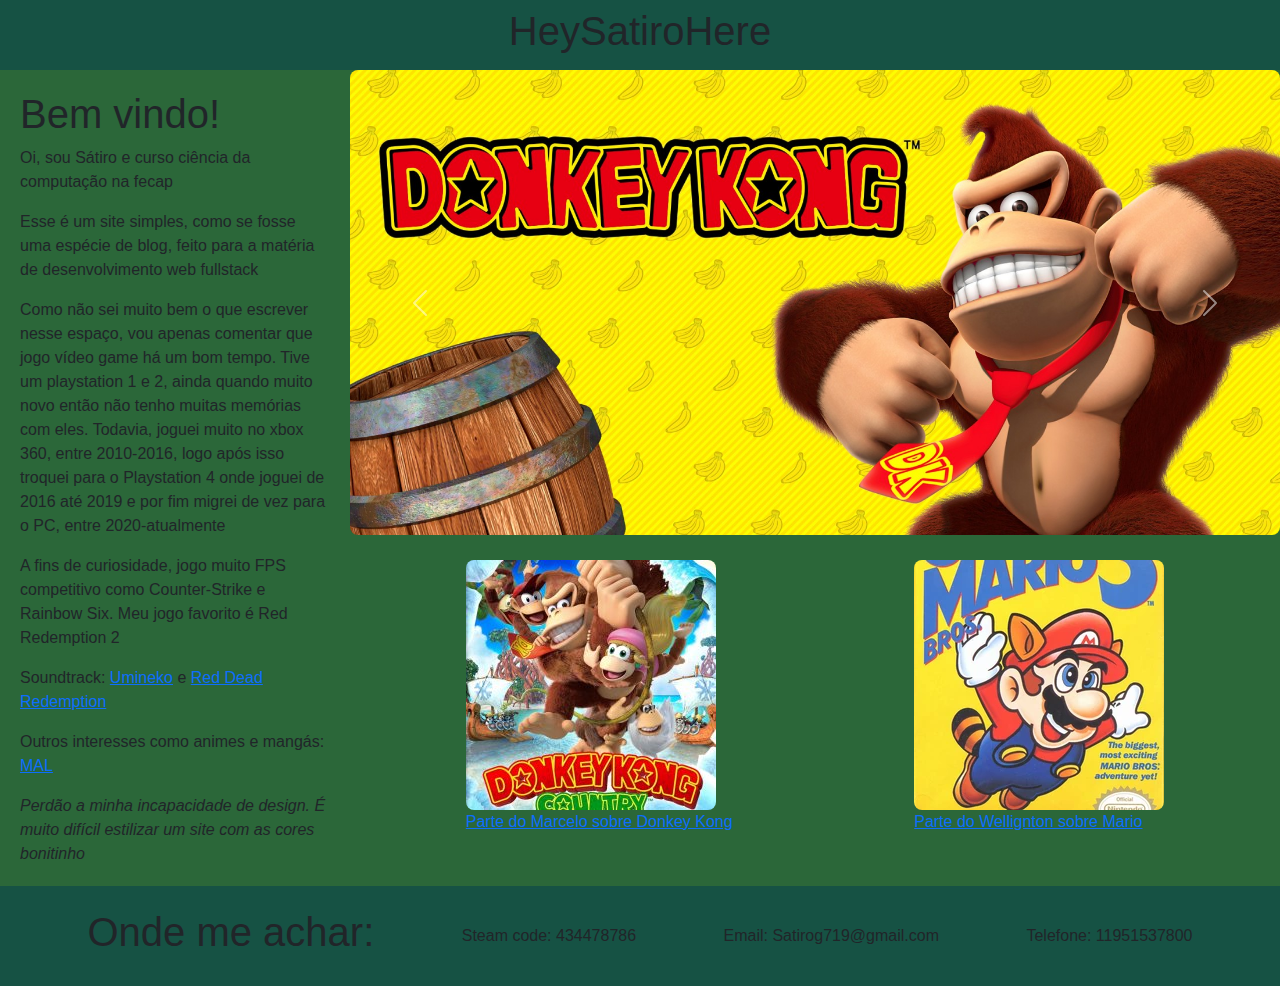
<file: index.html>
<!DOCTYPE html>
<html lang="en">
<head>
  <meta charset="UTF-8">
  <meta name="viewport" content="width=device-width, initial-scale=1.0">
  <link rel="stylesheet" href="/style/style.css">
  <link href="https://cdn.jsdelivr.net/npm/bootstrap@5.3.3/dist/css/bootstrap.min.css" rel="stylesheet" integrity="sha384-QWTKZyjpPEjISv5WaRU9OFeRpok6YctnYmDr5pNlyT2bRjXh0JMhjY6hW+ALEwIH" crossorigin="anonymous">
  <script src="https://cdn.jsdelivr.net/npm/bootstrap@5.3.3/dist/js/bootstrap.bundle.min.js" integrity="sha384-YvpcrYf0tY3lHB60NNkmXc5s9fDVZLESaAA55NDzOxhy9GkcIdslK1eN7N6jIeHz" crossorigin="anonymous"></script>
  <title>HeySatiroHere</title>
</head>
<body class="body-color">
  <header>
    <nav>
      <h1>HeySatiroHere</h1>
    </nav>
  </header>

  <main>   
    <div class="main-div">
        <aside>
          <section class="Section-Aside">
              <h1>Bem vindo!</h1>
                <p>Oi, sou Sátiro e curso ciência da computação na fecap</p>
                <p>Esse é um site simples, como se fosse uma espécie de blog, feito para a matéria de desenvolvimento web fullstack</p>
                <p>Como não sei muito bem o que escrever nesse espaço, vou apenas comentar que jogo vídeo game há um bom tempo. Tive um playstation 1 e 2, ainda quando muito novo então não tenho muitas memórias com eles. Todavia, joguei muito no xbox 360, entre 2010-2016, logo após isso troquei para o Playstation 4 onde joguei de 2016 até 2019 e por fim migrei de vez para o PC, entre 2020-atualmente</p>
                <p>A fins de curiosidade, jogo muito FPS competitivo como Counter-Strike e Rainbow Six. Meu jogo favorito é Red Redemption 2</p>
                <p>Soundtrack: <a href="https://www.youtube.com/watch?v=-GROI5le-BE">Umineko</a> e <a href="https://www.youtube.com/watch?v=HjYLY3BGDY4">Red Dead Redemption</a></p>
                <p>Outros interesses como animes e mangás: <a href="https://myanimelist.net/profile/Heysatirohere">MAL</a></p>
                <p class="pardon">Perdão a minha incapacidade de design. É muito difícil estilizar um site com as cores bonitinho</p>
          </section>
        </aside>  

      <article>
        <div id="carouselExample" class="carousel slide">
          <div class="carousel-inner">
            <div class="carousel-item active">
              <img src="/imagens/H2x1_CharacterHub_DonkeyKong_image1600w.jpg" class="d-block w-100" alt="...">
            </div>
            <div class="carousel-item">
              <img src="/imagens/2x1_SuperMarioHub_image1600w.jpg" class="d-block w-100" alt="...">
            </div>
          </div>
          <button class="carousel-control-prev" type="button" data-bs-target="#carouselExample" data-bs-slide="prev">
            <span class="carousel-control-prev-icon" aria-hidden="true"></span>
            <span class="visually-hidden">Previous</span>
          </button>
          <button class="carousel-control-next" type="button" data-bs-target="#carouselExample" data-bs-slide="next">
            <span class="carousel-control-next-icon" aria-hidden="true"></span>
            <span class="visually-hidden">Next</span>
          </button>
        </div>

        <section class="section-pages">
          <div class="marcelo">
            <img src="/imagens/mini_44451.jpg" alt="">
            <p><a href="MarceloPage.html">Parte do Marcelo sobre Donkey Kong</a></p>
          </div>
          <div class="wellington">
            <img src="/imagens/GG_supermariobros3.webp" alt="">
            <p><a href="wellignton.html">Parte do Wellignton sobre Mario</a></p>
          </div>
        </section>
      </article>
    </div> 
  </main>

    <footer>
        <h1>Onde me achar:</h1>
        <li>Steam code: 434478786</li>
        <li>Email: Satirog719@gmail.com</li>
        <li>Telefone: 11951537800</li>
    </footer>
  
    <script src="https://code.jquery.com/jquery-3.6.0.min.js"></script>
    <script src="https://cdnjs.cloudflare.com/ajax/libs/popper.js/1.14.3/umd/popper.min.js"></script>
    <script src="https://stackpath.bootstrapcdn.com/bootstrap/4.3.1/js/bootstrap.min.js"></script>
</body>
</html>
</file>
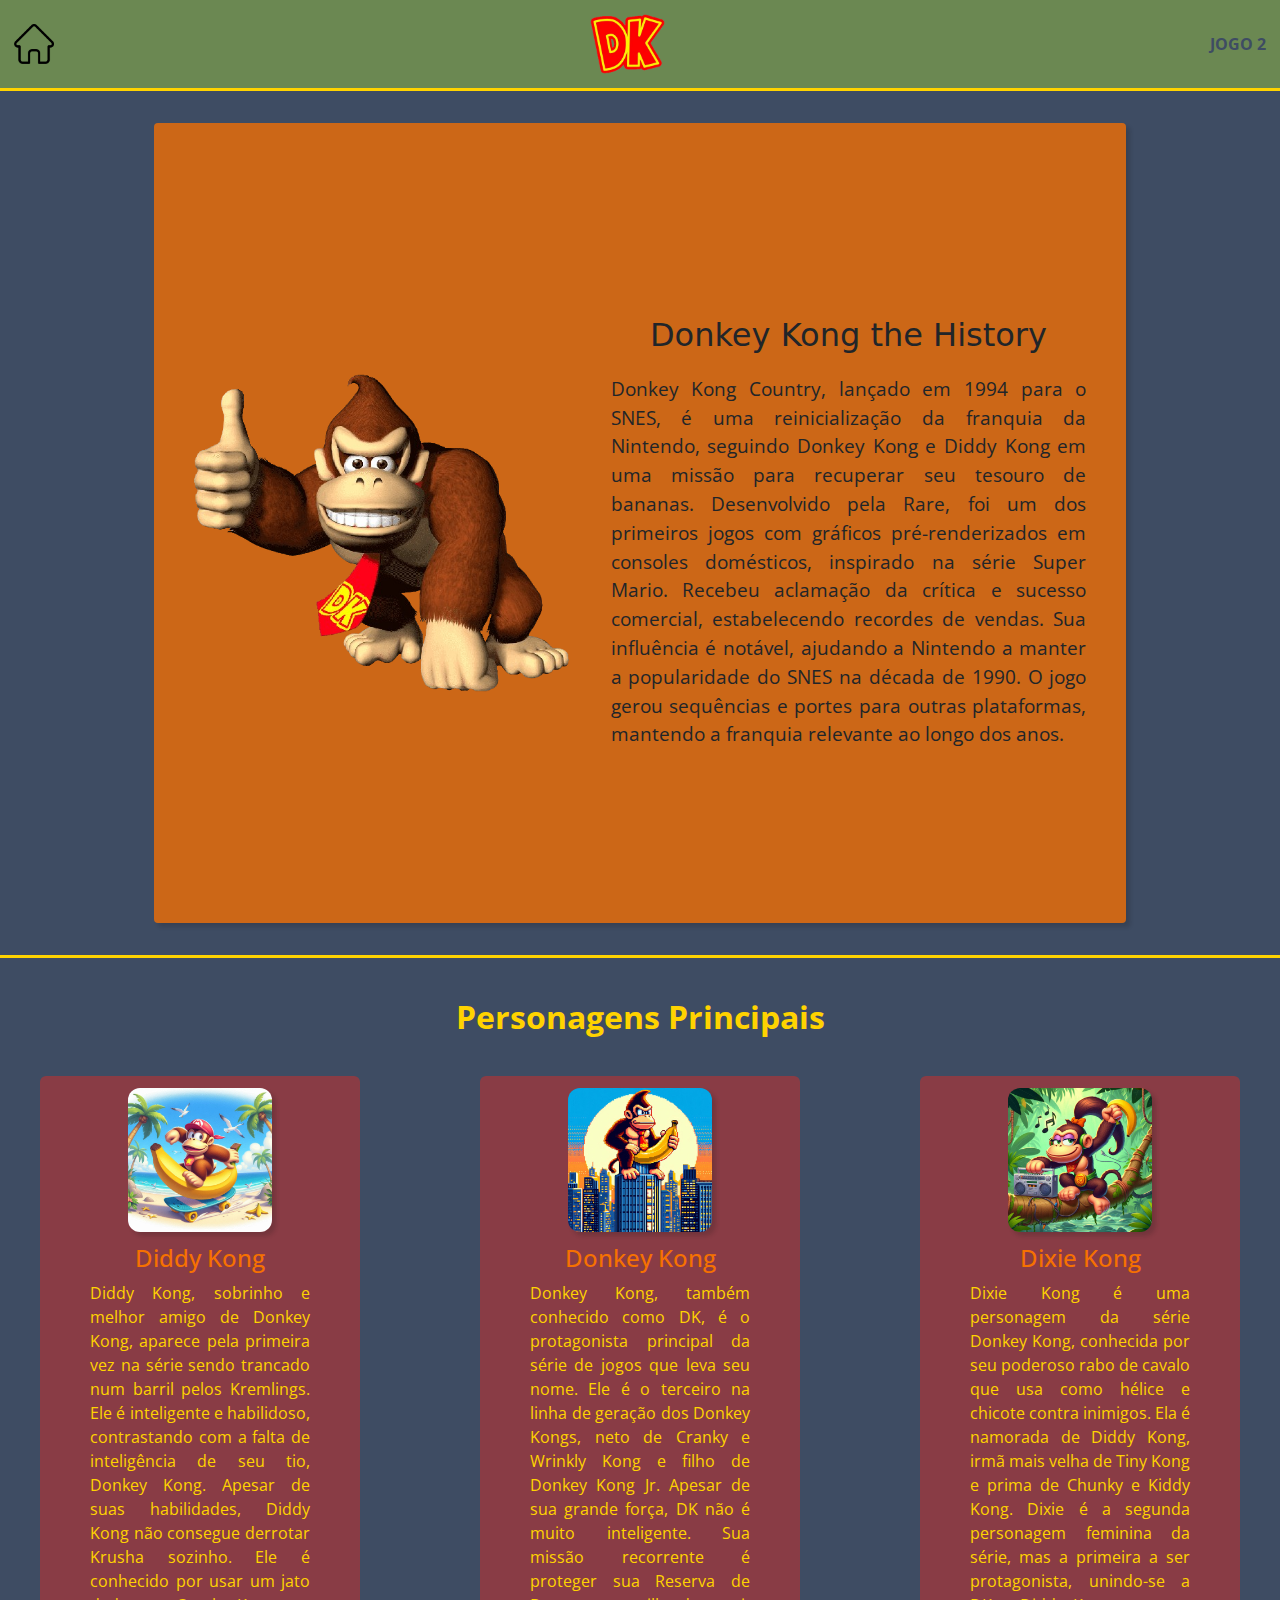
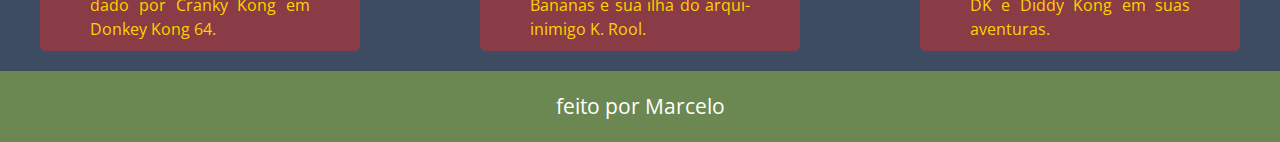
<file: MarceloPage.html>
<!DOCTYPE html>
<html lang="pt-br">
<head>
    <meta charset="UTF-8">
    <meta name="viewport" content="width=device-width, initial-scale=1.0">
    <title>Dk</title>
    <link rel="stylesheet" href="/style/dk_style.css">
    <link rel="stylesheet" href="https://fonts.googleapis.com/css2?family=Material+Symbols+Outlined:opsz,wght,FILL,GRAD@20..48,100..700,0..1,-50..200" />
    <link href="https://cdn.jsdelivr.net/npm/bootstrap@5.3.3/dist/css/bootstrap.min.css" rel="stylesheet" integrity="sha384-QWTKZyjpPEjISv5WaRU9OFeRpok6YctnYmDr5pNlyT2bRjXh0JMhjY6hW+ALEwIH" crossorigin="anonymous">
    <link rel="preconnect" href="https://fonts.googleapis.com">
    <link rel="preconnect" href="https://fonts.gstatic.com" crossorigin>
    <link href="https://fonts.googleapis.com/css2?family=Open+Sans:ital,wght@0,300..800;1,300..800&display=swap" rel="stylesheet">
    <link href="https://emoji-css.afeld.me/emoji.css" rel="stylesheet">
</head>
<body style="background-color: #3e4c63;">
    <nav>
        <div class="house-container">
            <a href="index.html" class="navicon">
                <img src="imagens/home.png" alt="house" class="houme">
            </a>
        </div>
            
    <img src="imagens/logo-dk-removebg-preview.png" alt="logo DK" href="https://www.nintendo.com/pt-pt/Jogos/Portal-Nintendo/Portal-Donkey-Kong/Portal-Donkey-Kong-846642.html" class="logo">
        
        <a href="wellignton.html" class="navicon">JOGO 2</a>
    </nav>
    <div class="content-container">
        <main class="container-main">
            <img src="/imagens/dk-country_900.webp" class="imgDK" alt="dk">
        </main>

        <aside class="aside-content">
            <div class="container-content-aside">
                <div class="img-aside">
                    <div class="frezze-image"><img src="imagens/Donkey_Kong_Country_Tropical_Freeze_01.jpg" alt="frezze" class="frezze"></div>
                    <div class="segunda-imagem"><img src="imagens/dkCorpo-removebg-preview.png" alt="dk" class="imagem2"></div>
                </div>
                <div class="container-da-historia-do-game">
                    <h2 class="title-history-dk">Donkey Kong the History</h2>
                    <p class="history-kong">Donkey Kong Country, lançado em 1994 para o SNES, é uma reinicialização da franquia da Nintendo, seguindo Donkey Kong e Diddy Kong em uma missão para recuperar seu tesouro de bananas. Desenvolvido pela Rare, foi um dos primeiros jogos com gráficos pré-renderizados em consoles domésticos, inspirado na série Super Mario. Recebeu aclamação da crítica e sucesso comercial, estabelecendo recordes de vendas. Sua influência é notável, ajudando a Nintendo a manter a popularidade do SNES na década de 1990. O jogo gerou sequências e portes para outras plataformas, mantendo a franquia relevante ao longo dos anos.</p>
                </div>
            </div>
        </aside>
    </div>

    <section class="container-content-personagens">
        <h2 class="personagens-title">Personagens Principais</h2>
        <div class="container-personagens">
            <div class="content-personagens" id="personagem1">
                <img src="imagens/diddykong.jpg" alt="dd" class="dk">
                <h4 class="nomes-personagens">Diddy Kong</h4>
                <div class="container-text">
                    <p class="descrição-personagem">
                        Diddy Kong, sobrinho e melhor amigo de Donkey Kong, aparece pela primeira vez na série sendo trancado num barril pelos Kremlings. Ele é inteligente e habilidoso, contrastando com a falta de inteligência de seu tio, Donkey Kong. Apesar de suas habilidades, Diddy Kong não consegue derrotar Krusha sozinho. Ele é conhecido por usar um jato dado por Cranky Kong em Donkey Kong 64.
                    </p>
                </div>
            </div>
            <div class="content-personagens" id="personagem2">
                <img src="imagens/dk.jpg" alt="dk" class="dk">
                <h4 class="nomes-personagens">Donkey Kong</h4>
                <div class="container-text">
                    <p class="descrição-personagem">
                        Donkey Kong, também conhecido como DK, é o protagonista principal da série de jogos que leva seu nome. Ele é o terceiro na linha de geração dos Donkey Kongs, neto de Cranky e Wrinkly Kong e filho de Donkey Kong Jr. Apesar de sua grande força, DK não é muito inteligente. Sua missão recorrente é proteger sua Reserva de Bananas e sua ilha do arqui-inimigo K. Rool.
                    </p>
                </div>
            </div>
            <div class="content-personagens" id="personagem3">
                <img src="imagens/dixie kong.jpg" alt="dd" class="dk">
                <h4 class="nomes-personagens">Dixie Kong</h4>
                <div class="container-text">
                    <p class="descrição-personagem">
                        Dixie Kong é uma personagem da série Donkey Kong, conhecida por seu poderoso rabo de cavalo que usa como hélice e chicote contra inimigos. Ela é namorada de Diddy Kong, irmã mais velha de Tiny Kong e prima de Chunky e Kiddy Kong. Dixie é a segunda personagem feminina da série, mas a primeira a ser protagonista, unindo-se a DK e Diddy Kong em suas aventuras.
                    </p>
                </div>
            </div>
        </div>
    </section>
    <footer class="rodape">
        <div><p class="rodape-text">feito por Marcelo <i class="em em-face_with_hand_over_mouth" aria-role="presentation" aria-label="SMILING FACE WITH SMILING EYES AND HAND COVERING MOUTH"></i></p></div>
    </footer>

    <script src="https://cdn.jsdelivr.net/npm/bootstrap@5.3.3/dist/js/bootstrap.bundle.min.js" integrity="sha384-YvpcrYf0tY3lHB60NNkmXc5s9fDVZLESaAA55NDzOxhy9GkcIdslK1eN7N6jIeHz" crossorigin="anonymous"></script>
</body>
</html>
</file>
<file: style/style.css>
*{
    margin: 0;
    padding: 0;
    font-family: Arial, Helvetica, sans-serif;
}
header, footer {background-color: rgb(22, 82, 68);}
header {
    display: flex;
    align-items: center;
    justify-content: center;
    height: 70px;
    font-size: larger;
}

aside {
background-color: rgb(43, 103, 57);
max-width: 350px;
}

.body-color{
    background-color:  rgb(43, 103, 57);
    /*é errado eu sei mas por algum motivo o body não tá mudando a cor se não for desse jeito
    (provavelmente porque o bootstrap tá com superioridade e tá dando overwrite no meu mas não sei resolver)
    */
}
.Section-Aside {
    margin: 20px;
}


.main-div {
    display: flex;
    height: 100%;
}

article { 
margin: 0 auto;
height: 100%;
}

.section-pages {
display: flex;
justify-content: space-around;
margin: 25px;
}

footer {
    align-items: center;
    display: flex;
    justify-content: space-evenly;
    height: 100px;
    width: 100%;
}

li {
    list-style: none;
}

.pardon {font-style: oblique;}

img {
    border-radius: 8px;
}
</file>
<file: style/dk_style.css>
:root {
    --cor1:#3e4c63;
    --cor2:#b73333;
    --cor3:#ffd300;
    --cor4:#f67101;
    --cor5:#82a649aa;
}

*{
    margin: 0;
    padding: 0;
}

.open-sans {
  font-family: "Open Sans", sans-serif;
  font-optical-sizing: auto;
  font-weight: weight;
  font-style: normal;
  font-variation-settings:
    "wdth" 100;
}

body {
    width: 100%;
}

/*----- Nav config -----*/

nav {
    display: flex;
    align-items: center;
    justify-content: space-between;
    padding: 1.1% ;
    background-color: var(--cor5);
    border-bottom: solid   var(--cor3);
}

.house-container {
    height: 2.5%;
    width: 2.5%;
    cursor: pointer;
}

.houme {
    width: 40px;
    height: 40px;
    cursor: pointer;
}

.navicon {
    text-decoration: none;
    color: var(--cor1);
    font-family: "Open Sans", sans-serif;
    font-weight: bolder;
    cursor: pointer;
}


.logo {
    height: 6%;
    width: 6%;
    block-size: auto;
    object-fit: cover;
}

/*----- Conteudo -----*/

.content-container {
    display: flex;
    flex-direction: row-reverse;
    align-items: center;
    gap: 10%;
    padding: 2.5%;
    flex: 1;
}

.aside-content {
    display: flex;
    justify-content: center;
    align-items: center;
    flex-direction: column;
    
    background-color: #f66f01c5;
    width: 600px;
    height: 800px;
    border-radius: 4px;

    box-shadow: 4px 4px 4px rgba(23, 23, 23, 0.186);
}

.container-content-aside {
    display: flex;
    justify-content: center;
    align-items: center;
    flex-direction: column;
}

.img-aside {
    width: 100%;
    display: flex;
    justify-content: center;
    margin-bottom: -20px;
}

.frezze-image {
    display: flex;
    justify-content: center;
}

.frezze {
    width: 90%;
    height: 90%;
    border-radius: 6px;
}

.segunda-imagem {
    display: none;
}

.container-da-historia-do-game {
    display: flex;
    flex-direction: column;
    align-items: center;
}

.title-history-dk {
    margin: 20px auto;
}

.history-kong {
    margin: 0 40px;
    font-family:  "Open Sans", sans-serif;
    font-size: 1.2em;
    line-height: 1.5em;
    text-align: justify;
}

.container-main {
    display: flex;
    align-items: center;
}

.imgDK {
    border-radius: 6px;
}

/*----- Config Personagens -----*/

.container-content-personagens{
    text-align: center;
   border-top: solid var(--cor3) ;
}

.personagens-title {
    font-family: "Open Sans", sans-serif;
    font-weight: bold;
    margin: 40px 0px 40px 0;
    color: var(--cor3);
}

.container-personagens {
    display: flex;
    align-items: center;
    justify-content: center;
    margin: 0 40px;
    gap: 10%;
}

.content-personagens {
    background-color: #b733339f;
    border-radius: 6px;
    margin-bottom: 20px;
    display: flex;
    justify-content: center;
    align-items: center;
    flex-direction: column;
    flex: 1;

}

.dk {
    background-size: cover;
    height: 35%;
    width: 45%;
    border-radius: 12px;
    margin:12px 0;
    box-shadow: 4px 4px 4px rgba(23, 23, 23, 0.186);
}

.container-text {
    margin-bottom: 10px;
}

.descrição-personagem {
    font-family: "Open Sans", sans-serif;
    font-size: 1em;
    text-align: justify;
    line-height: 1.5em;
    margin: 0 50px;
    color: var(--cor3);
}

.nomes-personagens {
    font-family: "Open Sans", sans-serif;
    color: var(--cor4);
}


.rodape {
    display: flex;
    flex: 1;
    align-items: center;
    justify-content: center;
   background-color:  var(--cor5);
}

.rodape-text {
    font-family: "Open Sans", sans-serif;
    margin: 20px auto;
    font-size: 1.3em;
    color: white;
}

/*----- Config query -----*/

@media  (max-width: 800px) {
    nav {
        display: none;
    }

    .content-container {
        display: none;
    }

    .container-content-personagens {
        display: none;
    }
}

@media (max-width: 1660px) {
    .container-main {
        display: none;
    }

    .content-container {
        display: flex;
        justify-content: center;
    }

    .aside-content {
        display: flex;
        flex-direction: row;
        width: 80%;
    }

    .container-content-aside{
        display: flex;
        justify-content: center;
        flex-direction: row;
    }

    .frezze {
        display: none;
    }

    .img-aside {
        width: 60%;
       
    }

    .segunda-imagem {
        display: unset;
    }

    .imagem2 {
        width: 90%;
        margin-left: 40px;
    }

    .container-da-historia-do-game {
        width: 80%;
    }
}
</file>
